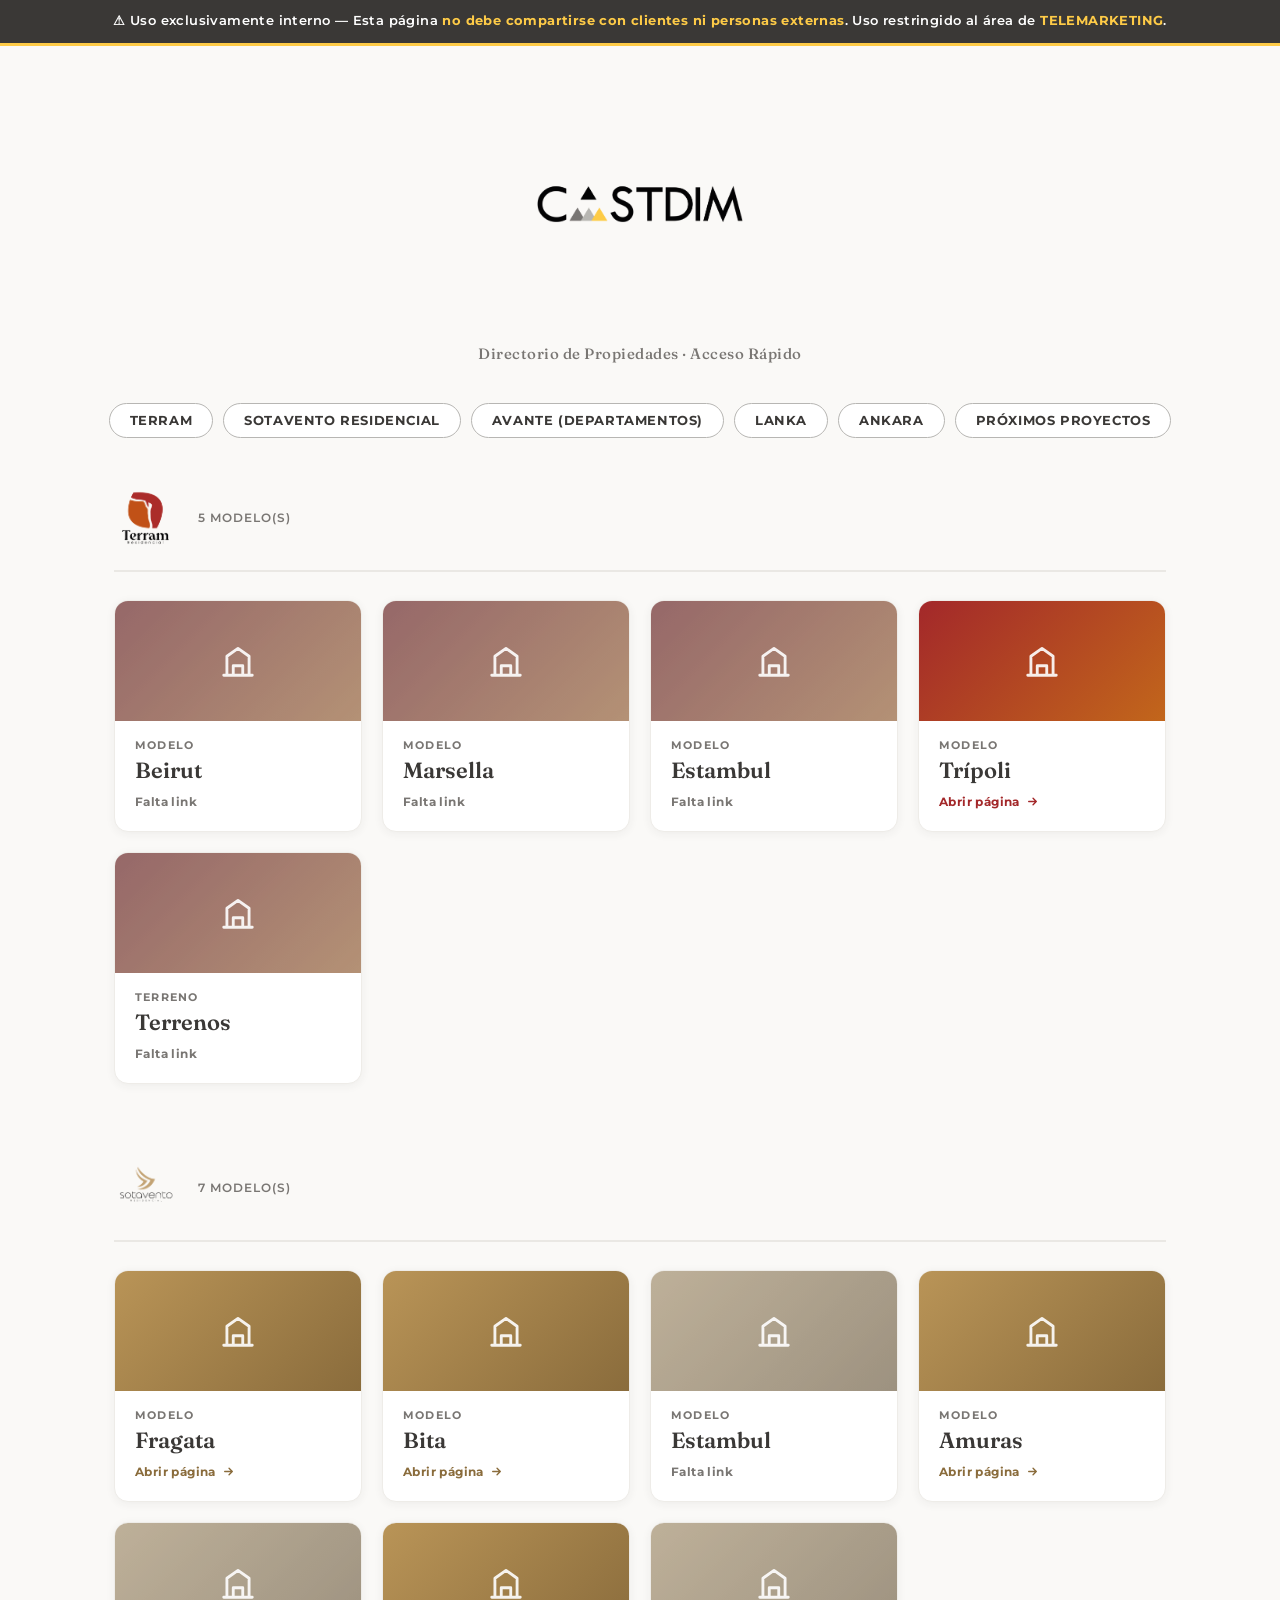
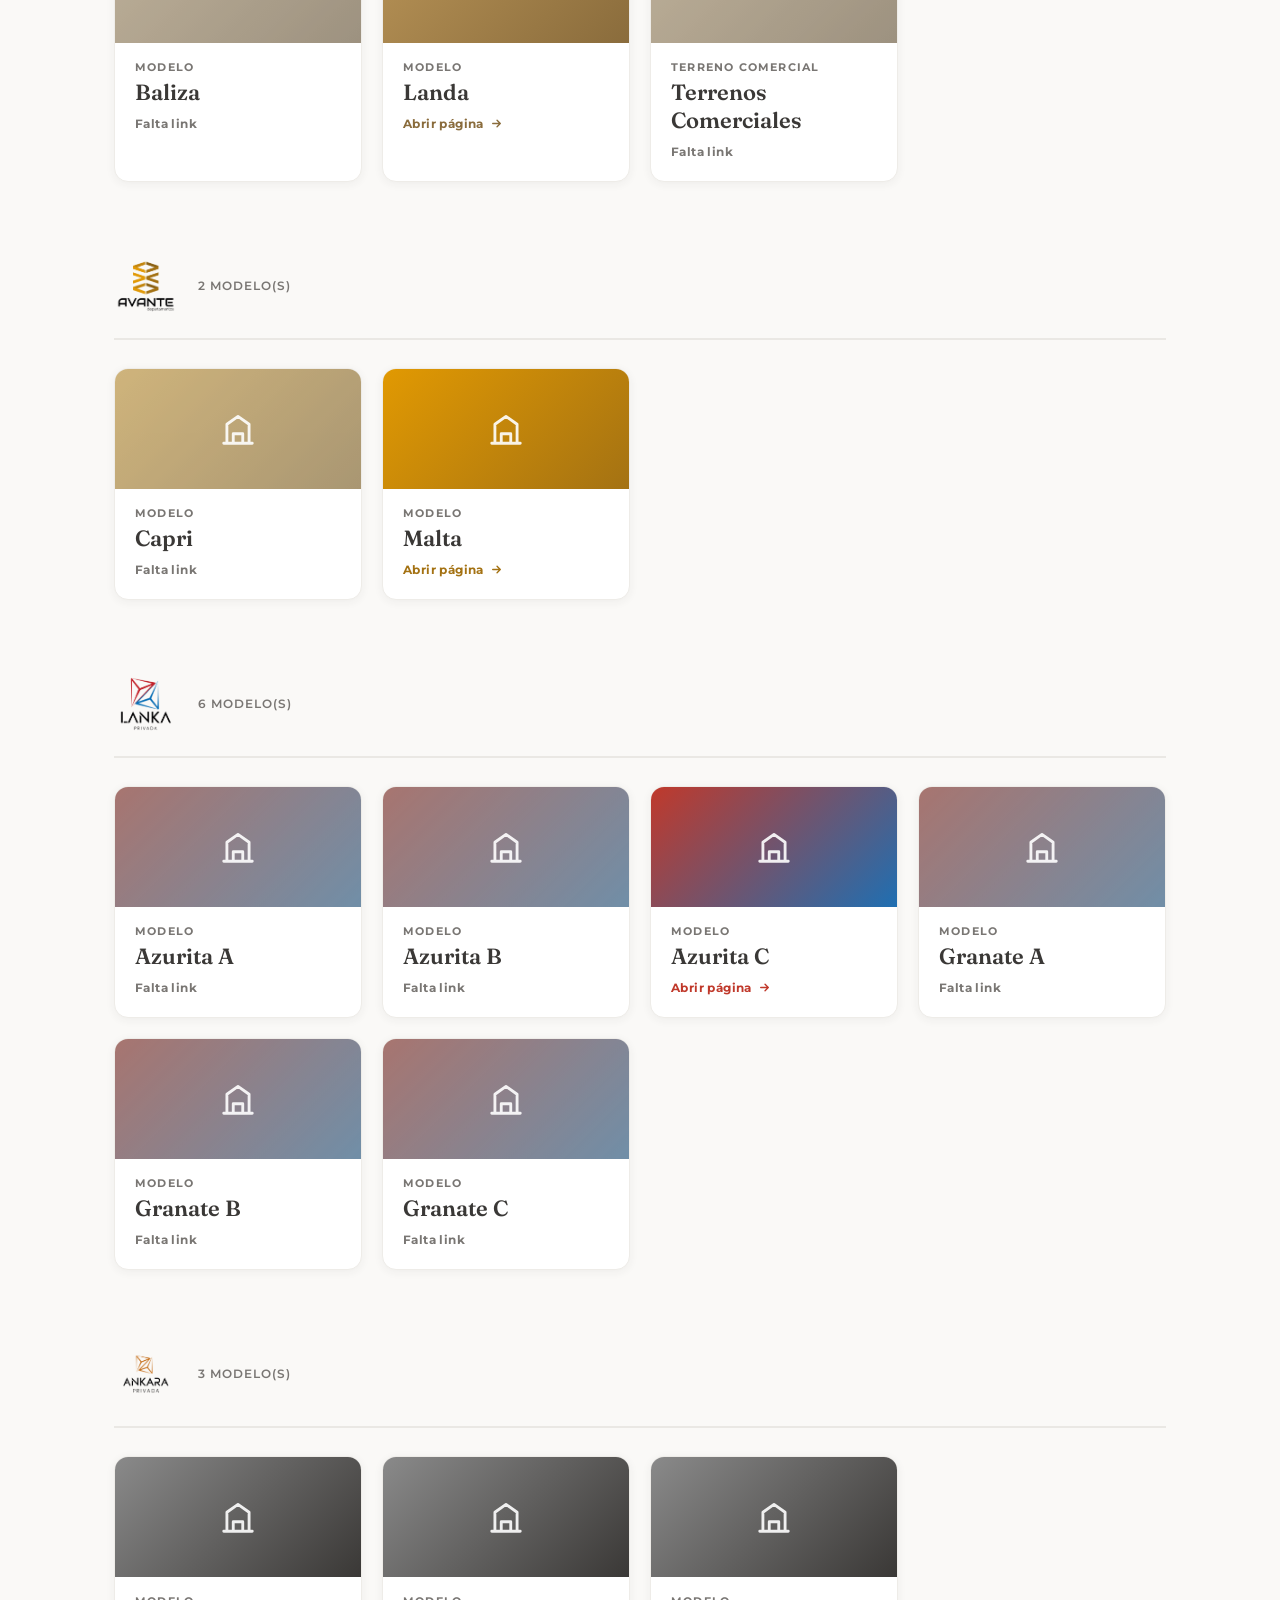
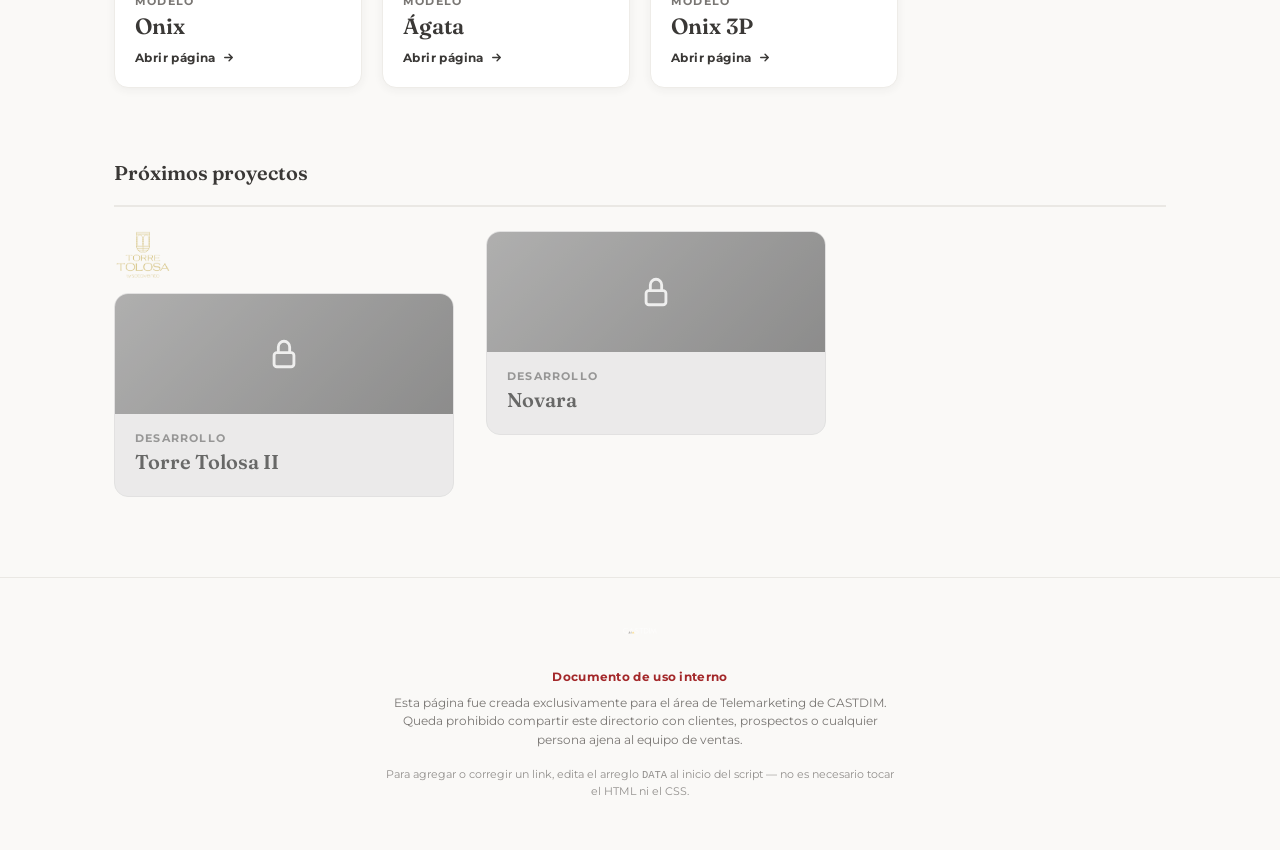
<file: menu-interno.html>
<!DOCTYPE html>
<html lang="es">
<head>
<meta charset="UTF-8">
<meta name="viewport" content="width=device-width, initial-scale=1.0">
<title>Directorio de Propiedades | CASTDIM</title>
<link rel="preconnect" href="https://fonts.googleapis.com">
<link rel="preconnect" href="https://fonts.gstatic.com" crossorigin>
<link href="https://fonts.googleapis.com/css2?family=Fraunces:wght@400;500;600;700&family=Montserrat:wght@400;500;600;700;800&display=swap" rel="stylesheet">
<style>
  :root{
    --charcoal:#3a3836;
    --midgray:#797673;
    --lightgray:#b7b6b3;
    --gold:#fecb47;
    --gold-deep:#f7c948;
    --bg:#faf9f7;
    --white:#ffffff;

    --terram-a:#a3282a;
    --terram-b:#c2661b;
    --sotavento-a:#b99457;
    --sotavento-b:#8a6c3c;
    --avante-a:#e19902;
    --avante-b:#a47213;
    --lanka-a:#c0392b;
    --lanka-b:#1f6fb2;
    --ankara-a:#8a8a8a;
    --ankara-b:#3a3836;
  }

  *{margin:0;padding:0;box-sizing:border-box;}

  html{scroll-behavior:smooth;}

  body{
    background:var(--bg);
    font-family:'Montserrat',sans-serif;
    color:var(--charcoal);
    -webkit-font-smoothing:antialiased;
  }

  /* ---------- Barra de aviso interno ---------- */
  .internal-notice{
    background:var(--charcoal);
    color:var(--white);
    text-align:center;
    padding:12px 20px;
    font-size:12.5px;
    font-weight:600;
    letter-spacing:0.4px;
    line-height:1.5;
    border-bottom:3px solid var(--gold);
  }
  .internal-notice strong{
    color:var(--gold);
  }

  /* ---------- Header ---------- */
  header{
    text-align:center;
    padding:56px 24px 40px;
  }

  header img{
    width:220px;
    max-width:60vw;
    height:auto;
    margin-bottom:18px;
  }

  header p{
    font-family:'Fraunces',serif;
    font-size:15px;
    font-weight:500;
    color:var(--midgray);
    letter-spacing:0.5px;
  }

  /* ---------- Navegación rápida ---------- */
  nav.quicklinks{
    display:flex;
    flex-wrap:wrap;
    justify-content:center;
    gap:10px;
    padding:0 24px 48px;
  }

  nav.quicklinks a{
    text-decoration:none;
    color:var(--charcoal);
    background:var(--white);
    border:1.5px solid var(--lightgray);
    padding:9px 20px;
    border-radius:30px;
    font-size:12.5px;
    font-weight:700;
    letter-spacing:0.6px;
    text-transform:uppercase;
    transition:all 0.2s ease;
  }

  nav.quicklinks a:hover{
    border-color:var(--gold);
    background:var(--gold);
  }

  /* ---------- Secciones por desarrollo ---------- */
  .development{
    max-width:1100px;
    margin:0 auto;
    padding:0 24px 72px;
    scroll-margin-top:20px;
  }

  .dev-header{
    display:flex;
    align-items:center;
    gap:20px;
    margin-bottom:28px;
    padding-bottom:20px;
    border-bottom:2px solid #eae8e4;
  }

  .dev-header img{
    height:64px;
    width:auto;
    object-fit:contain;
  }

  .dev-header .dev-info p{
    font-size:12px;
    color:var(--midgray);
    letter-spacing:1px;
    text-transform:uppercase;
    font-weight:600;
  }

  /* ---------- Grid de tarjetas ---------- */
  .cards{
    display:grid;
    grid-template-columns:repeat(auto-fill, minmax(230px, 1fr));
    gap:20px;
  }

  .card{
    position:relative;
    display:block;
    text-decoration:none;
    background:var(--white);
    border-radius:14px;
    overflow:hidden;
    box-shadow:0 2px 10px rgba(58,56,54,0.06);
    border:1px solid #eeece8;
    transition:transform 0.22s ease, box-shadow 0.22s ease;
  }

  a.card:hover{
    transform:translateY(-4px);
    box-shadow:0 14px 28px rgba(58,56,54,0.14);
  }

  .card-visual{
    height:120px;
    display:flex;
    align-items:center;
    justify-content:center;
    position:relative;
    overflow:hidden;
  }

  .card-visual.has-photo{
    height:170px;
  }

  .card-photo{
    width:100%;
    height:100%;
    object-fit:cover;
    display:block;
  }

  .card-visual svg{
    width:38px;
    height:38px;
    opacity:0.9;
  }

  .card-body{
    padding:18px 20px 22px;
  }

  .card-body .model-label{
    font-size:10.5px;
    font-weight:700;
    letter-spacing:1.2px;
    text-transform:uppercase;
    color:var(--midgray);
    margin-bottom:4px;
  }

  .card-body h3{
    font-family:'Fraunces',serif;
    font-weight:600;
    font-size:22px;
    color:var(--charcoal);
  }

  .card-body .go{
    margin-top:10px;
    font-size:12px;
    font-weight:700;
    letter-spacing:0.4px;
    display:flex;
    align-items:center;
    gap:6px;
  }

  .card-body .go svg{
    width:13px;
    height:13px;
    transition:transform 0.2s ease;
  }

  .card:hover .go svg{
    transform:translateX(4px);
  }

  /* Colores por desarrollo */
  .terram .card-visual{background:linear-gradient(135deg, var(--terram-a), var(--terram-b));}
  .terram .go{color:var(--terram-a);}

  .sotavento-dev .card-visual{background:linear-gradient(135deg, var(--sotavento-a), var(--sotavento-b));}
  .sotavento-dev .go{color:var(--sotavento-b);}

  .avante .card-visual{background:linear-gradient(135deg, var(--avante-a), var(--avante-b));}
  .avante .go{color:var(--avante-b);}

  .lanka .card-visual{background:linear-gradient(135deg, var(--lanka-a), var(--lanka-b));}
  .lanka .go{color:var(--lanka-a);}

  .ankara .card-visual{background:linear-gradient(135deg, var(--ankara-a), var(--ankara-b));}
  .ankara .go{color:var(--ankara-b);}

  /* ---------- Tarjetas sin link todavía ---------- */
  .card.pending{cursor:default;}
  .card.pending .card-visual{filter:grayscale(0.5);opacity:0.75;}
  .card.pending .go.pending-label{color:var(--midgray) !important;}

  /* ---------- Próximamente / Bloqueado ---------- */
  .coming-soon-section{
    max-width:1100px;
    margin:0 auto;
    padding:0 24px 80px;
  }

  .coming-soon-section > .section-title{
    font-family:'Fraunces',serif;
    font-weight:600;
    font-size:20px;
    margin-bottom:24px;
    padding-bottom:20px;
    border-bottom:2px solid #eae8e4;
  }

  .coming-soon-grid{
    display:flex;
    flex-wrap:wrap;
    gap:32px;
  }

  .coming-soon-item{
    flex:0 1 340px;
  }

  .coming-soon-item .dev-header{
    border-bottom:none;
    margin-bottom:14px;
    padding-bottom:0;
  }

  .coming-soon-item .dev-header img{
    height:48px;
  }

  .coming-soon-card{
    position:relative;
    max-width:340px;
    background:#e8e6e2;
    border-radius:14px;
    overflow:hidden;
    border:1px solid #dcdad6;
    filter:grayscale(1);
    opacity:0.75;
    cursor:not-allowed;
    user-select:none;
  }

  .coming-soon-card .card-visual{
    height:120px;
    background:linear-gradient(135deg, #9a9793, #6b6864);
    display:flex;
    align-items:center;
    justify-content:center;
  }

  .coming-soon-card .card-visual img{
    width:100%;
    height:100%;
    object-fit:cover;
  }

  .coming-soon-card .card-visual svg{
    width:34px;
    height:34px;
    opacity:0.85;
  }

  .coming-soon-card .card-body{
    padding:18px 20px 22px;
  }

  .coming-soon-card .model-label{
    font-size:10.5px;
    font-weight:700;
    letter-spacing:1.2px;
    text-transform:uppercase;
    color:var(--midgray);
    margin-bottom:4px;
  }

  .coming-soon-card h3{
    font-family:'Fraunces',serif;
    font-weight:600;
    font-size:20px;
    color:var(--charcoal);
  }

  .lock-badge{
    position:absolute;
    top:12px;
    right:12px;
    background:rgba(58,56,54,0.85);
    color:#fff;
    font-size:10px;
    font-weight:700;
    letter-spacing:0.6px;
    text-transform:uppercase;
    padding:5px 10px;
    border-radius:20px;
    display:flex;
    align-items:center;
    gap:5px;
    filter:grayscale(0);
  }

  .lock-badge svg{width:11px;height:11px;}

  /* ---------- Footer ---------- */
  footer{
    text-align:center;
    padding:36px 24px 48px;
    border-top:1px solid #eae8e4;
  }

  footer img{
    width:36px;
    opacity:0.5;
    margin-bottom:14px;
  }

  footer p{
    font-size:11.5px;
    color:var(--midgray);
    max-width:520px;
    margin:0 auto;
    line-height:1.6;
  }

  footer p.warn{
    color:var(--terram-a);
    font-weight:700;
    margin-bottom:8px;
    letter-spacing:0.3px;
  }

  footer p.dev-note{
    margin-top:18px;
    font-size:10.5px;
    opacity:0.8;
  }

  @media (max-width:520px){
    .dev-header{gap:14px;}
    .dev-header img{height:48px;}
    .cards{grid-template-columns:repeat(auto-fill, minmax(150px,1fr));}
    .card-visual{height:100px;}
    .card-body h3{font-size:18px;}
  }
</style>
</head>
<body>

  <div class="internal-notice">
    ⚠ Uso exclusivamente interno — Esta página <strong>no debe compartirse con clientes ni personas externas</strong>. Uso restringido al área de <strong>TELEMARKETING</strong>.
  </div>

  <header>
    <img src="logo-castdim.png" alt="CASTDIM">
    <p>Directorio de Propiedades · Acceso Rápido</p>
  </header>

  <nav class="quicklinks" id="quicklinks"></nav>

  <main id="app"></main>

  <section class="coming-soon-section" id="proximamente">
    <p class="section-title">Próximos proyectos</p>
    <div class="coming-soon-grid" id="proximamente-grid"></div>
  </section>

  <footer>
    <img src="icon-triangulos.png" alt="CASTDIM">
    <p class="warn">Documento de uso interno</p>
    <p>Esta página fue creada exclusivamente para el área de Telemarketing de CASTDIM. Queda prohibido compartir este directorio con clientes, prospectos o cualquier persona ajena al equipo de ventas.</p>
    <p class="dev-note">Para agregar o corregir un link, edita el arreglo <code>DATA</code> al inicio del script — no es necesario tocar el HTML ni el CSS.</p>
  </footer>

<script>
/* =========================================================
   EDITA AQUÍ: agrega el link (href) conforme lo vayas teniendo.
   Deja "" (vacío) si todavía no existe la página.
   ========================================================= */
const DATA = [
  {
    desarrollo: "Terram",
    slug: "terram",
    cls: "terram",
    logo: "logo-terram.png",
    items: [
      { modelo: "Beirut",   nombre: "Terram Beirut",   href: "" },
      { modelo: "Marsella", nombre: "Terram Marsella", href: "" },
      { modelo: "Estambul", nombre: "Terram Estambul", href: "" },
      { modelo: "Trípoli",  nombre: "Terram Trípoli",  href: "https://landea.com.mx/Terram-Tripoli/" },
      { modelo: "Terrenos", nombre: "Terram Terrenos", href: "", label: "Terreno" },
    ]
  },
  {
    desarrollo: "Sotavento Residencial",
    slug: "sotavento",
    cls: "sotavento-dev",
    logo: "logo-sotavento.png",
    items: [
      { modelo: "Fragata",              nombre: "Sotavento Fragata",              href: "https://landea.com.mx/SOTAVENTO/Fragata/" },
      { modelo: "Bita",                 nombre: "Sotavento Bita",                 href: "https://landea.com.mx/SOTAVENTO/Bita/" },
      { modelo: "Estambul",             nombre: "Sotavento Estambul",             href: "" },
      { modelo: "Amuras",               nombre: "Sotavento Amuras",               href: "https://landea.com.mx/SOTAVENTO/Amuras/" },
      { modelo: "Baliza",               nombre: "Sotavento Baliza",               href: "" },
      { modelo: "Landa",                nombre: "Sotavento Landa",                href: "https://landea.com.mx/sotavento-landa/" },
      { modelo: "Terrenos Comerciales", nombre: "Sotavento Terrenos Comerciales", href: "", label: "Terreno comercial" },
    ]
  },
  {
    desarrollo: "Avante (Departamentos)",
    slug: "avante",
    cls: "avante",
    logo: "logo-avante.png",
    items: [
      { modelo: "Capri", nombre: "Avante Capri", href: "" },
      { modelo: "Malta", nombre: "Avante Malta", href: "https://landea.com.mx/avante-malta/" },
    ]
  },
  {
    desarrollo: "Lanka",
    slug: "lanka",
    cls: "lanka",
    logo: "logo-lanka.png",
    items: [
      { modelo: "Azurita A", nombre: "Lanka Azurita A", href: "" },
      { modelo: "Azurita B", nombre: "Lanka Azurita B", href: "" },
      { modelo: "Azurita C", nombre: "Lanka Azurita C", href: "https://landea.com.mx/lanka-azurita-c/" },
      { modelo: "Granate A", nombre: "Lanka Granate A", href: "" },
      { modelo: "Granate B", nombre: "Lanka Granate B", href: "" },
      { modelo: "Granate C", nombre: "Lanka Granate C", href: "" },
    ]
  },
  {
    desarrollo: "Ankara",
    slug: "ankara",
    cls: "ankara",
    logo: "LOGO%20ANKARA.png",
    items: [
      { modelo: "Onix",     nombre: "Ankara Onix",     href: "https://landea.com.mx/ankara/ankara-onix/" },
      { modelo: "Ágata",    nombre: "Ankara Ágata",    href: "https://landea.com.mx/ankara/ankara-agata/" },
      { modelo: "Onix 3P",  nombre: "Ankara Onix 3P",  href: "https://landea.com.mx/ankara/ankara-onix-3p/" },
    ]
  },
];

const PROXIMAMENTE = [
  { nombre: "Torre Tolosa II", logo: "logo-torretolosa.png" },
  { nombre: "Novara",          logo: "" },
];

const HOUSE_ICON = `<svg viewBox="0 0 24 24" fill="none" stroke="white" stroke-width="1.8"><path d="M3 21h18M5 21V9l7-5 7 5v12M9 21v-6h6v6" stroke-linecap="round" stroke-linejoin="round"/></svg>`;
const ARROW_ICON = `<svg viewBox="0 0 24 24" fill="none" stroke="currentColor" stroke-width="2.5"><path d="M5 12h14M13 6l6 6-6 6" stroke-linecap="round" stroke-linejoin="round"/></svg>`;
const LOCK_ICON = `<svg viewBox="0 0 24 24" fill="none" stroke="white" stroke-width="2"><rect x="5" y="11" width="14" height="10" rx="2"/><path d="M8 11V7a4 4 0 0 1 8 0v4" stroke-linecap="round"/></svg>`;

function cardHTML(item){
  const label = item.label || "Modelo";
  if (item.href) {
    return `
      <a class="card" href="${item.href}" target="_blank" rel="noopener">
        <div class="card-visual">${HOUSE_ICON}</div>
        <div class="card-body">
          <p class="model-label">${label}</p>
          <h3>${item.modelo}</h3>
          <span class="go">Abrir página ${ARROW_ICON}</span>
        </div>
      </a>`;
  }
  return `
    <div class="card pending">
      <div class="card-visual">${HOUSE_ICON}</div>
      <div class="card-body">
        <p class="model-label">${label}</p>
        <h3>${item.modelo}</h3>
        <span class="go pending-label">Falta link</span>
      </div>
    </div>`;
}

function devSectionHTML(dev){
  return `
  <section class="development ${dev.cls}" id="${dev.slug}">
    <div class="dev-header">
      <img src="${dev.logo}" alt="${dev.desarrollo}">
      <div class="dev-info"><p>${dev.items.length} modelo(s)</p></div>
    </div>
    <div class="cards">
      ${dev.items.map(cardHTML).join("")}
    </div>
  </section>`;
}

function comingSoonHTML(p){
  const header = p.logo
    ? `<div class="dev-header"><img src="${p.logo}" alt="${p.nombre}"></div>`
    : "";
  return `
    <div class="coming-soon-item">
      ${header}
      <div class="coming-soon-card">
        <span class="lock-badge">${LOCK_ICON} Próximamente</span>
        <div class="card-visual">${LOCK_ICON}</div>
        <div class="card-body">
          <p class="model-label">Desarrollo</p>
          <h3>${p.nombre}</h3>
        </div>
      </div>
    </div>`;
}

document.getElementById("quicklinks").innerHTML =
  DATA.map(dev => `<a href="#${dev.slug}">${dev.desarrollo}</a>`).join("") +
  `<a href="#proximamente">Próximos Proyectos</a>`;

document.getElementById("app").innerHTML = DATA.map(devSectionHTML).join("");

document.getElementById("proximamente-grid").innerHTML = PROXIMAMENTE.map(comingSoonHTML).join("");
</script>

</body>
</html>
</file>
